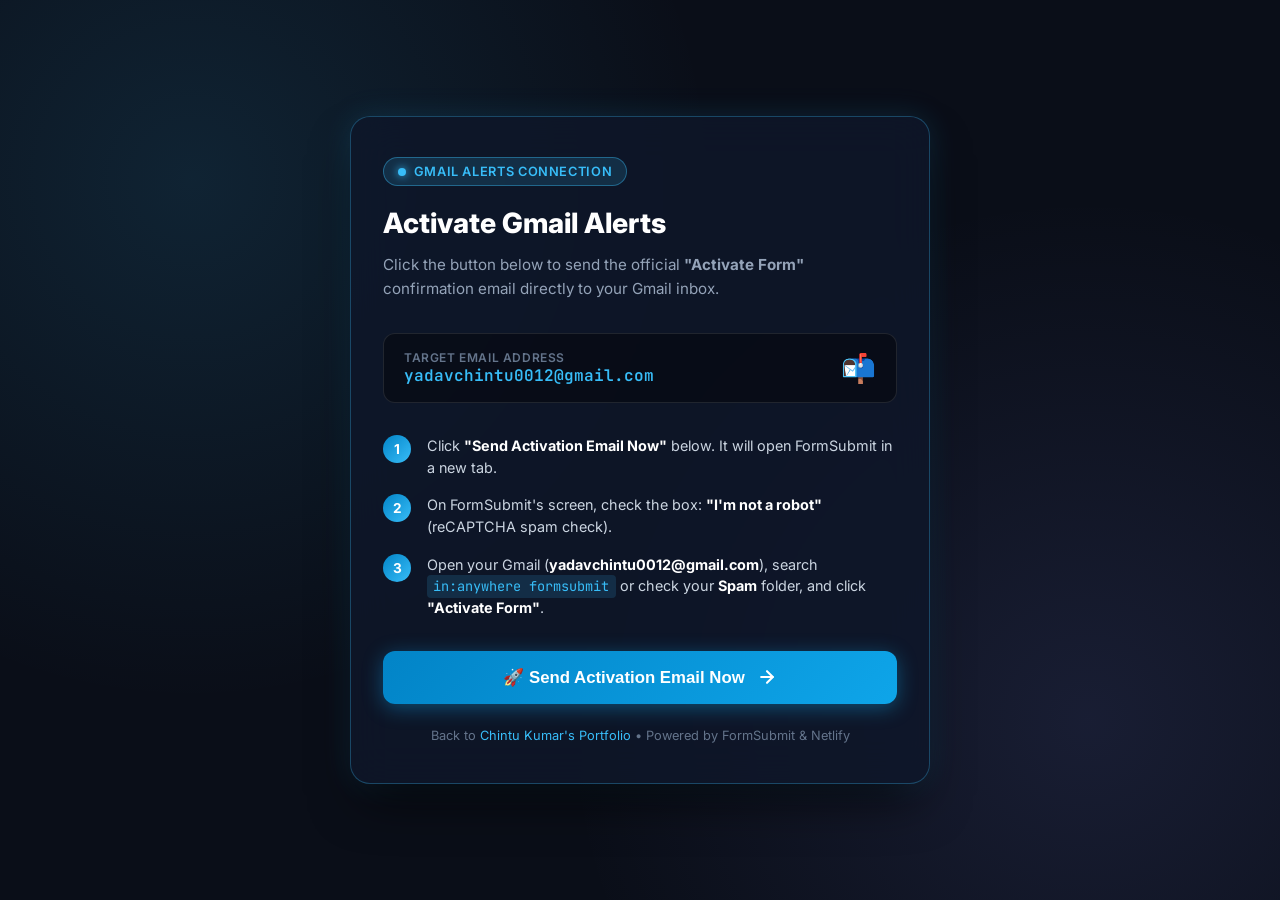
<file: activate.html>
<!DOCTYPE html>
<html lang="en">
<head>
  <meta charset="UTF-8">
  <meta name="viewport" content="width=device-width, initial-scale=1.0">
  <title>Activate Gmail Alerts | Chintu Kumar Portfolio</title>
  <link rel="preconnect" href="https://fonts.googleapis.com">
  <link rel="preconnect" href="https://fonts.gstatic.com" crossorigin>
  <link href="https://fonts.googleapis.com/css2?family=Inter:wght@400;500;600;700;800&family=JetBrains+Mono:wght@400;600&display=swap" rel="stylesheet">
  <style>
    * { box-sizing: border-box; margin: 0; padding: 0; }
    body {
      background: #0a0e18;
      color: #f1f5f9;
      font-family: 'Inter', -apple-system, BlinkMacSystemFont, sans-serif;
      min-height: 100vh;
      display: flex;
      align-items: center;
      justify-content: center;
      padding: 1.5rem;
      background-image: 
        radial-gradient(circle at 15% 20%, rgba(56, 189, 248, 0.12) 0%, transparent 40%),
        radial-gradient(circle at 85% 80%, rgba(129, 140, 248, 0.12) 0%, transparent 40%);
    }
    .card {
      background: rgba(15, 23, 42, 0.85);
      border: 1px solid rgba(56, 189, 248, 0.3);
      border-radius: 20px;
      max-width: 580px;
      width: 100%;
      padding: 2.5rem 2rem;
      box-shadow: 0 25px 50px -12px rgba(0, 0, 0, 0.7), 0 0 30px rgba(56, 189, 248, 0.15);
      backdrop-filter: blur(20px);
    }
    .badge {
      display: inline-flex;
      align-items: center;
      gap: 0.5rem;
      background: rgba(56, 189, 248, 0.15);
      border: 1px solid rgba(56, 189, 248, 0.4);
      color: #38bdf8;
      padding: 0.35rem 0.85rem;
      border-radius: 9999px;
      font-size: 0.8rem;
      font-weight: 600;
      text-transform: uppercase;
      letter-spacing: 0.05em;
      margin-bottom: 1.25rem;
    }
    .badge-dot {
      width: 8px;
      height: 8px;
      border-radius: 50%;
      background: #38bdf8;
      box-shadow: 0 0 8px #38bdf8;
    }
    h1 {
      font-size: 1.75rem;
      font-weight: 800;
      color: #ffffff;
      line-height: 1.25;
      margin-bottom: 0.75rem;
    }
    p.lead {
      color: #94a3b8;
      font-size: 0.95rem;
      line-height: 1.6;
      margin-bottom: 2rem;
    }
    .email-box {
      background: rgba(0, 0, 0, 0.4);
      border: 1px solid rgba(255, 255, 255, 0.1);
      border-radius: 12px;
      padding: 1rem 1.25rem;
      display: flex;
      align-items: center;
      justify-content: space-between;
      margin-bottom: 2rem;
    }
    .email-box-label {
      font-size: 0.75rem;
      text-transform: uppercase;
      color: #64748b;
      font-weight: 600;
      letter-spacing: 0.05em;
    }
    .email-box-val {
      font-family: 'JetBrains Mono', monospace;
      color: #38bdf8;
      font-size: 1rem;
      font-weight: 600;
    }
    .steps {
      margin-bottom: 2rem;
      display: flex;
      flex-direction: column;
      gap: 1rem;
    }
    .step {
      display: flex;
      align-items: flex-start;
      gap: 1rem;
    }
    .step-num {
      width: 28px;
      height: 28px;
      border-radius: 50%;
      background: linear-gradient(135deg, #0284c7, #38bdf8);
      color: #ffffff;
      font-size: 0.85rem;
      font-weight: 700;
      display: flex;
      align-items: center;
      justify-content: center;
      flex-shrink: 0;
    }
    .step-text {
      font-size: 0.9rem;
      color: #cbd5e1;
      line-height: 1.5;
    }
    .step-text strong {
      color: #ffffff;
    }
    .step-text code {
      font-family: 'JetBrains Mono', monospace;
      background: rgba(56, 189, 248, 0.15);
      color: #38bdf8;
      padding: 0.15rem 0.4rem;
      border-radius: 4px;
      font-size: 0.85rem;
    }
    .submit-btn {
      width: 100%;
      padding: 1rem 1.5rem;
      border-radius: 12px;
      background: linear-gradient(135deg, #0284c7, #0ea5e9);
      color: #ffffff;
      font-size: 1.05rem;
      font-weight: 700;
      border: none;
      cursor: pointer;
      box-shadow: 0 4px 20px rgba(14, 165, 233, 0.4);
      display: flex;
      align-items: center;
      justify-content: center;
      gap: 0.75rem;
      transition: all 0.2s ease;
    }
    .submit-btn:hover {
      background: linear-gradient(135deg, #0369a1, #0284c7);
      box-shadow: 0 6px 25px rgba(14, 165, 233, 0.6);
      transform: translateY(-2px);
    }
    .footer-note {
      text-align: center;
      margin-top: 1.5rem;
      font-size: 0.8rem;
      color: #64748b;
    }
    .footer-note a {
      color: #38bdf8;
      text-decoration: none;
    }
    .footer-note a:hover {
      text-decoration: underline;
    }
  </style>
</head>
<body>
  <div class="card">
    <div class="badge">
      <span class="badge-dot"></span>
      <span>Gmail Alerts Connection</span>
    </div>

    <h1>Activate Gmail Alerts</h1>
    <p class="lead">
      Click the button below to send the official <strong>"Activate Form"</strong> confirmation email directly to your Gmail inbox.
    </p>

    <div class="email-box">
      <div>
        <div class="email-box-label">Target Email Address</div>
        <div class="email-box-val">yadavchintu0012@gmail.com</div>
      </div>
      <div style="font-size: 1.75rem;">📬</div>
    </div>

    <div class="steps">
      <div class="step">
        <div class="step-num">1</div>
        <div class="step-text">
          Click <strong>"Send Activation Email Now"</strong> below. It will open FormSubmit in a new tab.
        </div>
      </div>
      <div class="step">
        <div class="step-num">2</div>
        <div class="step-text">
          On FormSubmit's screen, check the box: <strong>"I'm not a robot"</strong> (reCAPTCHA spam check).
        </div>
      </div>
      <div class="step">
        <div class="step-num">3</div>
        <div class="step-text">
          Open your Gmail (<strong>yadavchintu0012@gmail.com</strong>), search <code>in:anywhere formsubmit</code> or check your <strong>Spam</strong> folder, and click <strong>"Activate Form"</strong>.
        </div>
      </div>
    </div>

    <form action="https://formsubmit.co/yadavchintu0012@gmail.com" method="POST" target="_blank">
      <input type="hidden" name="name" value="Chintu Kumar (Portfolio Owner)">
      <input type="hidden" name="email" value="yadavchintu0012@gmail.com">
      <input type="hidden" name="_subject" value="🔔 Action Required: Activate Your Portfolio Visitor & Cookie Alerts">
      <input type="hidden" name="message" value="Please click Activate Form to confirm email yadavchintu0012@gmail.com for real-time visitor alerts, contact inquiries, and cookie notifications.">
      
      <button type="submit" class="submit-btn">
        <span>🚀 Send Activation Email Now</span>
        <svg width="20" height="20" viewBox="0 0 24 24" fill="none" stroke="currentColor" stroke-width="2.5" stroke-linecap="round" stroke-linejoin="round"><line x1="5" y1="12" x2="19" y2="12"/><polyline points="12 5 19 12 12 19"/></svg>
      </button>
    </form>

    <div class="footer-note">
      Back to <a href="/">Chintu Kumar's Portfolio</a> &bull; Powered by FormSubmit &amp; Netlify
    </div>
  </div>
</body>
</html>
</file>
